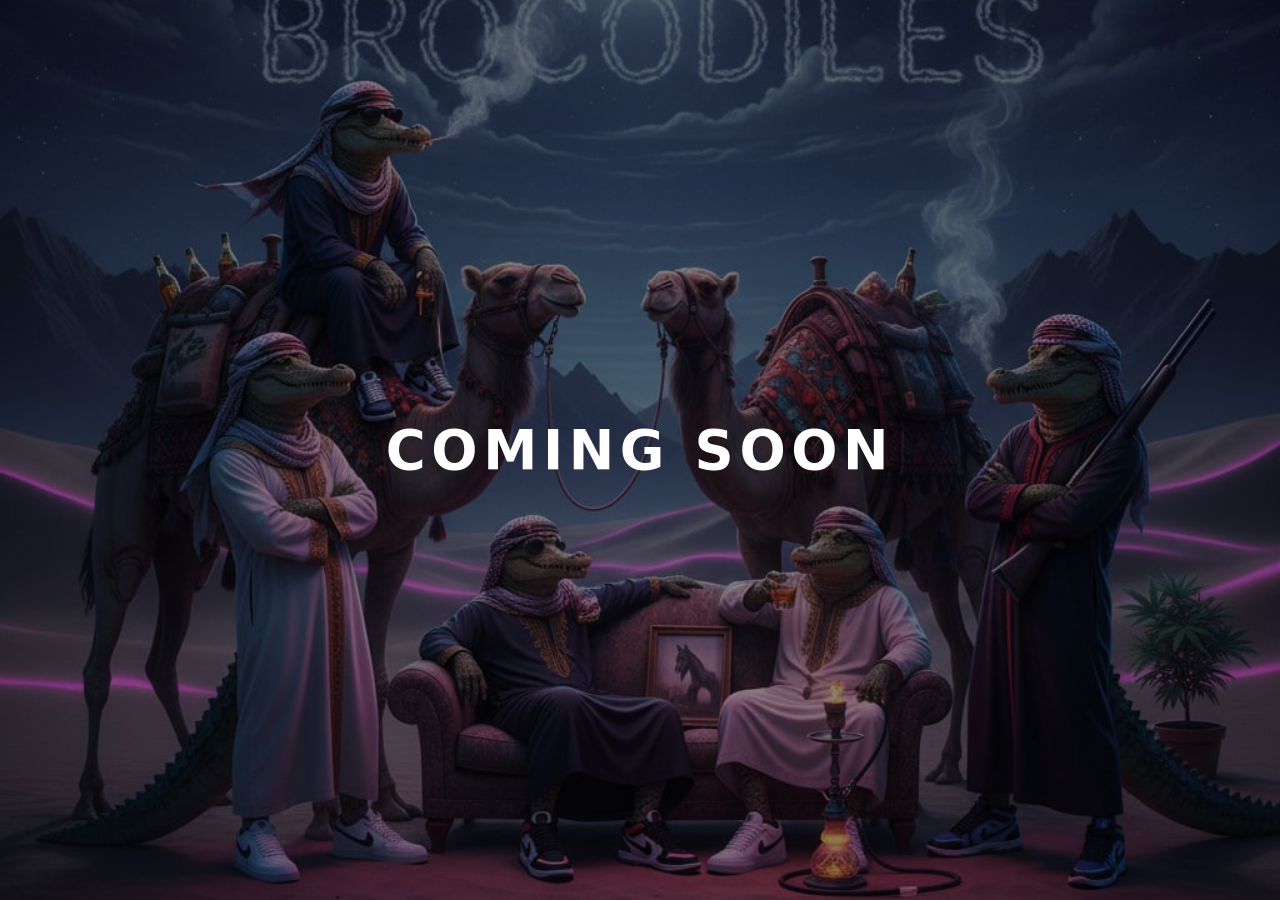
<file: index.htm>
<!DOCTYPE html>
<html lang="en">
<head>
  <meta charset="UTF-8">
  <meta name="viewport" content="width=device-width, initial-scale=1.0">
  <title>BROCODILES — Coming Soon</title>
  <link rel="stylesheet" href="styles.css">
</head>
<body>
  <main>Coming Soon</main>
</body>
</html>
</file>
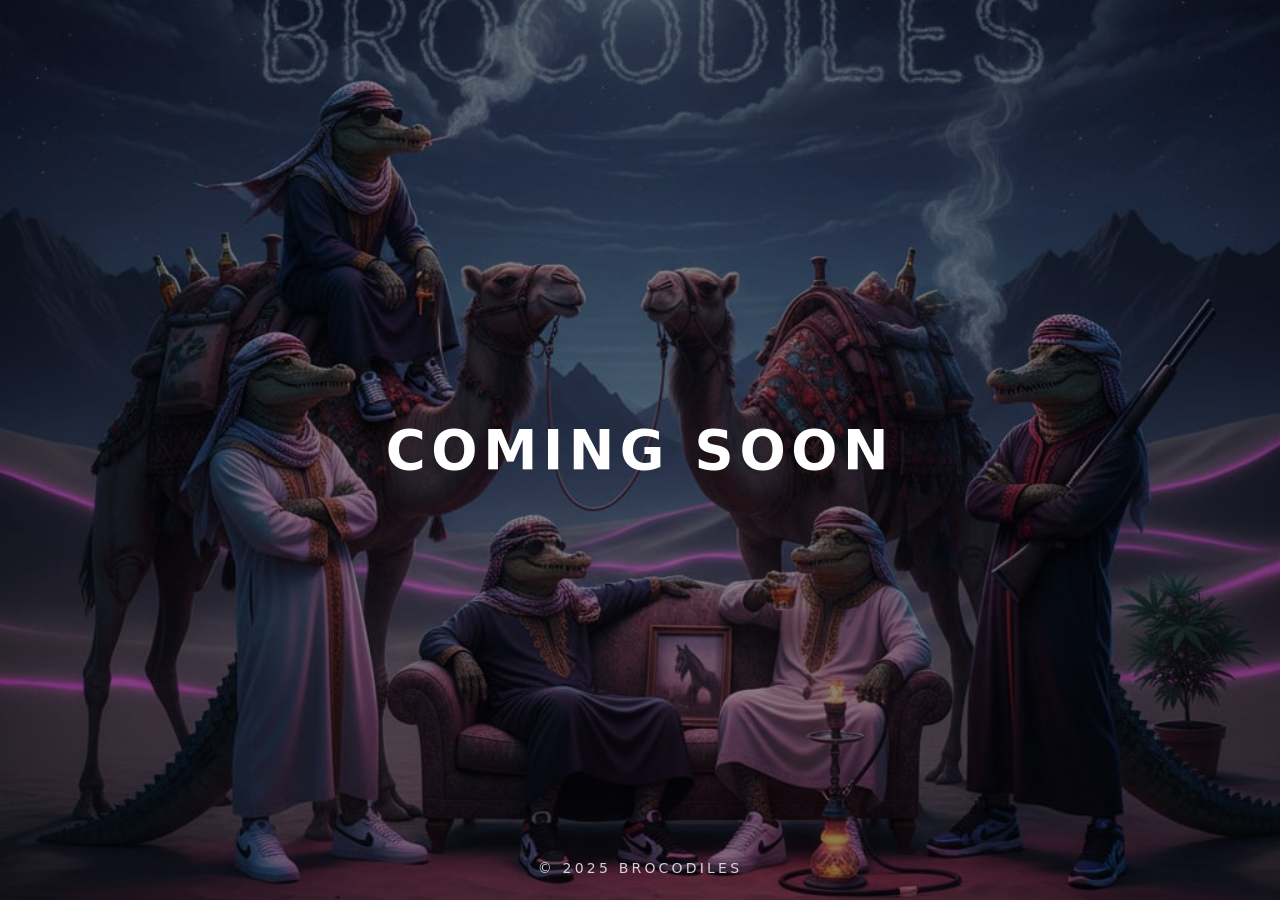
<file: index.html>
<!DOCTYPE html>
<html lang="en">
<head>
  <meta charset="UTF-8">
  <meta name="viewport" content="width=device-width, initial-scale=1.0">
  <title>BROCODILES — Coming Soon</title>
  <link rel="stylesheet" href="styles.css">
</head>
<body>
  <main>Coming Soon</main>
  <footer>&copy; 2025 BROCODILES</footer>
</body>
</html>
</file>
<file: styles.css>
:root {
  color-scheme: dark;
}

* {
  box-sizing: border-box;
}

body {
  margin: 0;
  min-height: 100vh;
  display: flex;
  justify-content: center;
  align-items: center;
  font-family: system-ui, -apple-system, BlinkMacSystemFont, "Segoe UI", sans-serif;
  color: #ffffff;
  text-transform: uppercase;
  letter-spacing: 0.35rem;
  background: url("brocodiles.jpeg") center / cover no-repeat fixed;
  position: relative;
  overflow: hidden;
}

body::before {
  content: "";
  position: absolute;
  inset: 0;
  background: rgba(0, 0, 0, 0.45);
}

main {
  position: relative;
  z-index: 1;
  text-align: center;
  font-size: clamp(1.5rem, 3vw + 1rem, 3.75rem);
  font-weight: 600;
}

footer {
  position: absolute;
  bottom: 1.5rem;
  left: 0;
  right: 0;
  z-index: 1;
  text-align: center;
  font-size: 0.875rem;
  letter-spacing: 0.2rem;
  text-transform: uppercase;
  opacity: 0.8;
}
</file>
